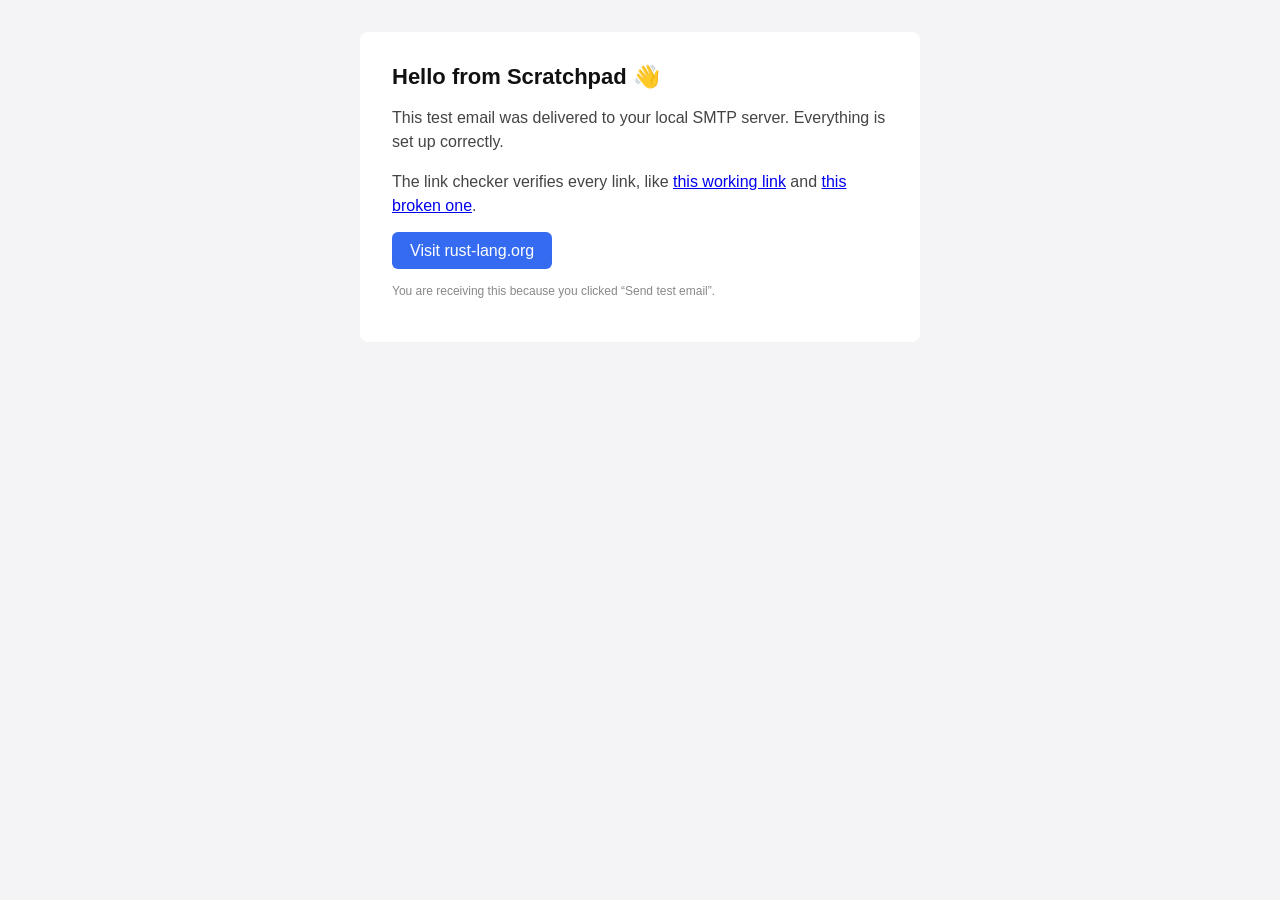
<file: crates/scratchpad-core/src/test_email.html>
<!doctype html>
<html>
<body style="margin:0;background:#f4f4f7;font-family:-apple-system,Segoe UI,Helvetica,Arial,sans-serif">
  <table width="100%" cellpadding="0" cellspacing="0" style="padding:32px 0">
    <tr><td align="center">
      <table width="560" cellpadding="0" cellspacing="0" style="background:#ffffff;border-radius:8px;padding:32px">
        <tr><td>
          <h1 style="margin:0 0 16px;font-size:22px;color:#111">Hello from Scratchpad 👋</h1>
          <p style="color:#444;line-height:1.5">This test email was delivered to your local SMTP server. Everything is set up correctly.</p>
          <p style="color:#444;line-height:1.5">The link checker verifies every link, like
            <a href="https://github.com">this working link</a> and
            <a href="https://example.invalid/broken">this broken one</a>.</p>
          <p style="margin:24px 0"><a href="https://www.rust-lang.org" style="background:#346bf1;color:#fff;padding:10px 18px;border-radius:6px;text-decoration:none">Visit rust-lang.org</a></p>
          <p style="color:#888;font-size:12px">You are receiving this because you clicked “Send test email”.</p>
        </td></tr>
      </table>
    </td></tr>
  </table>
</body>
</html>
</file>
